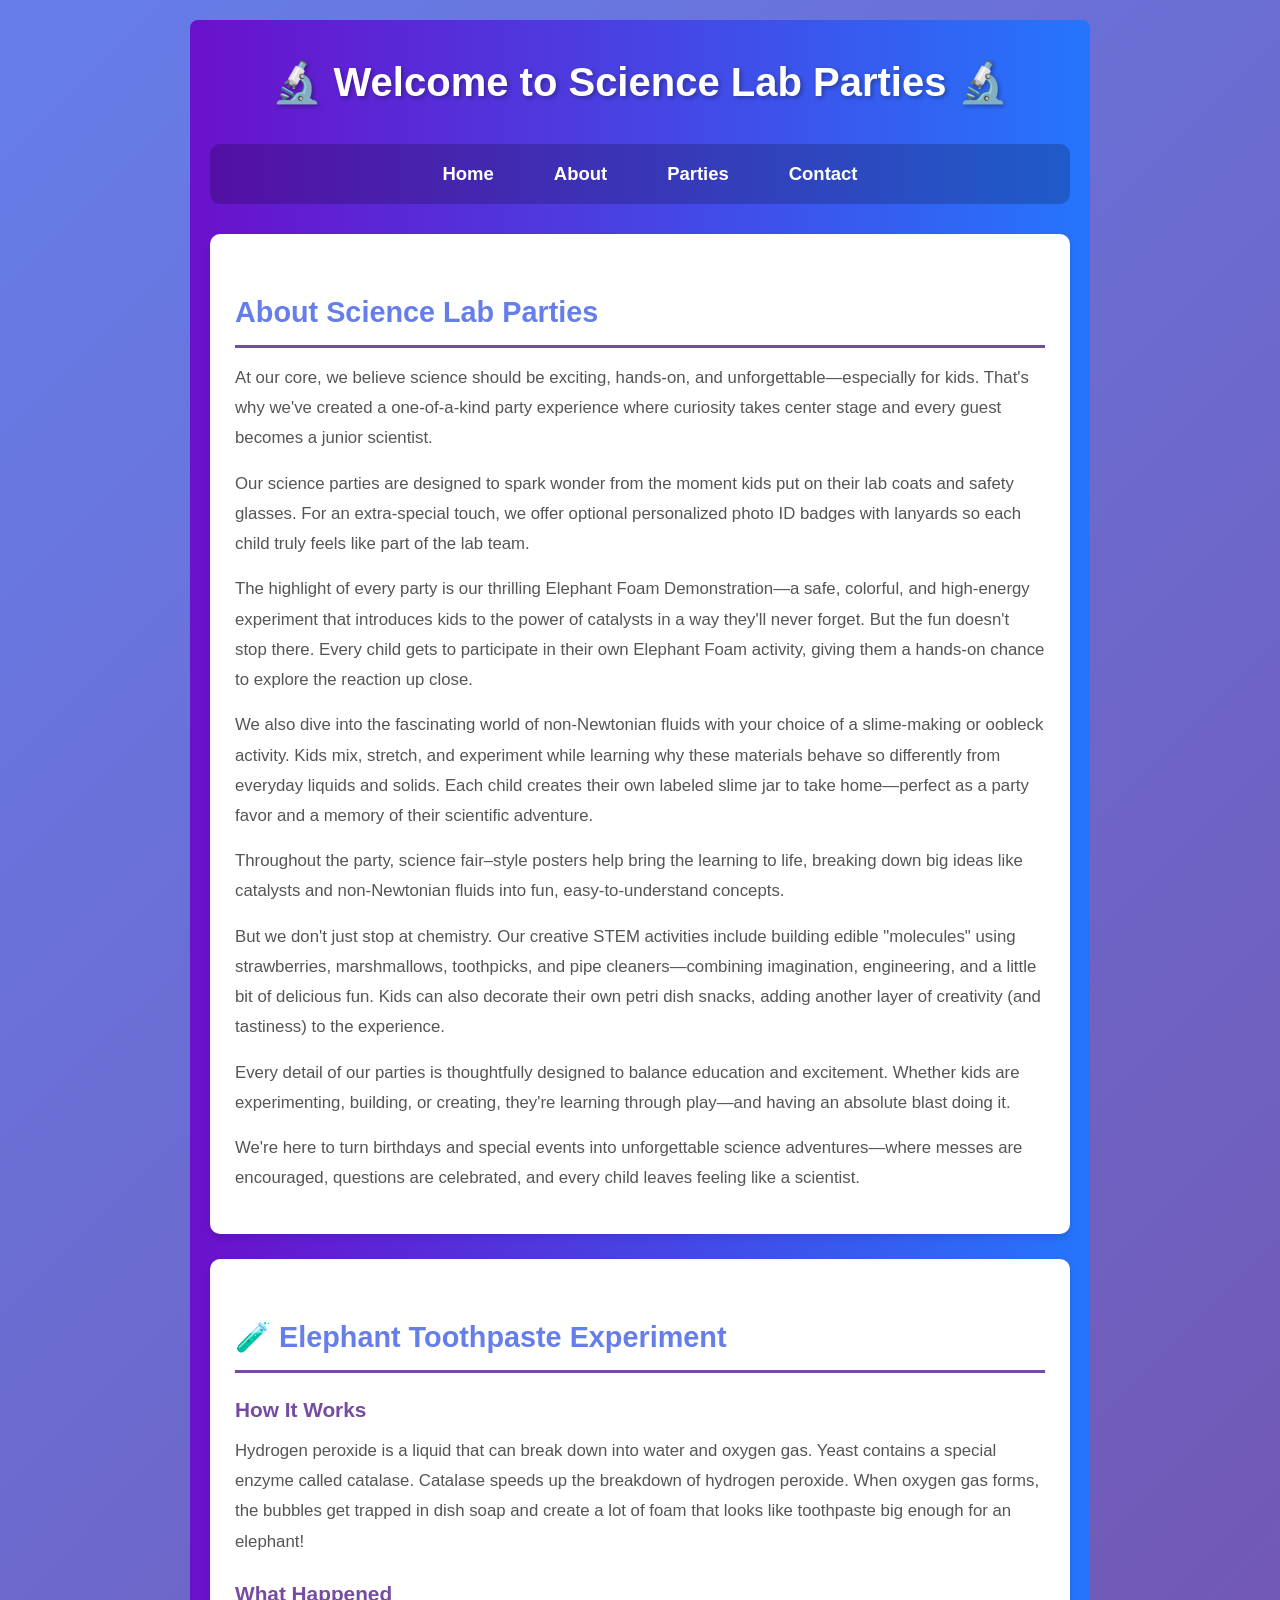
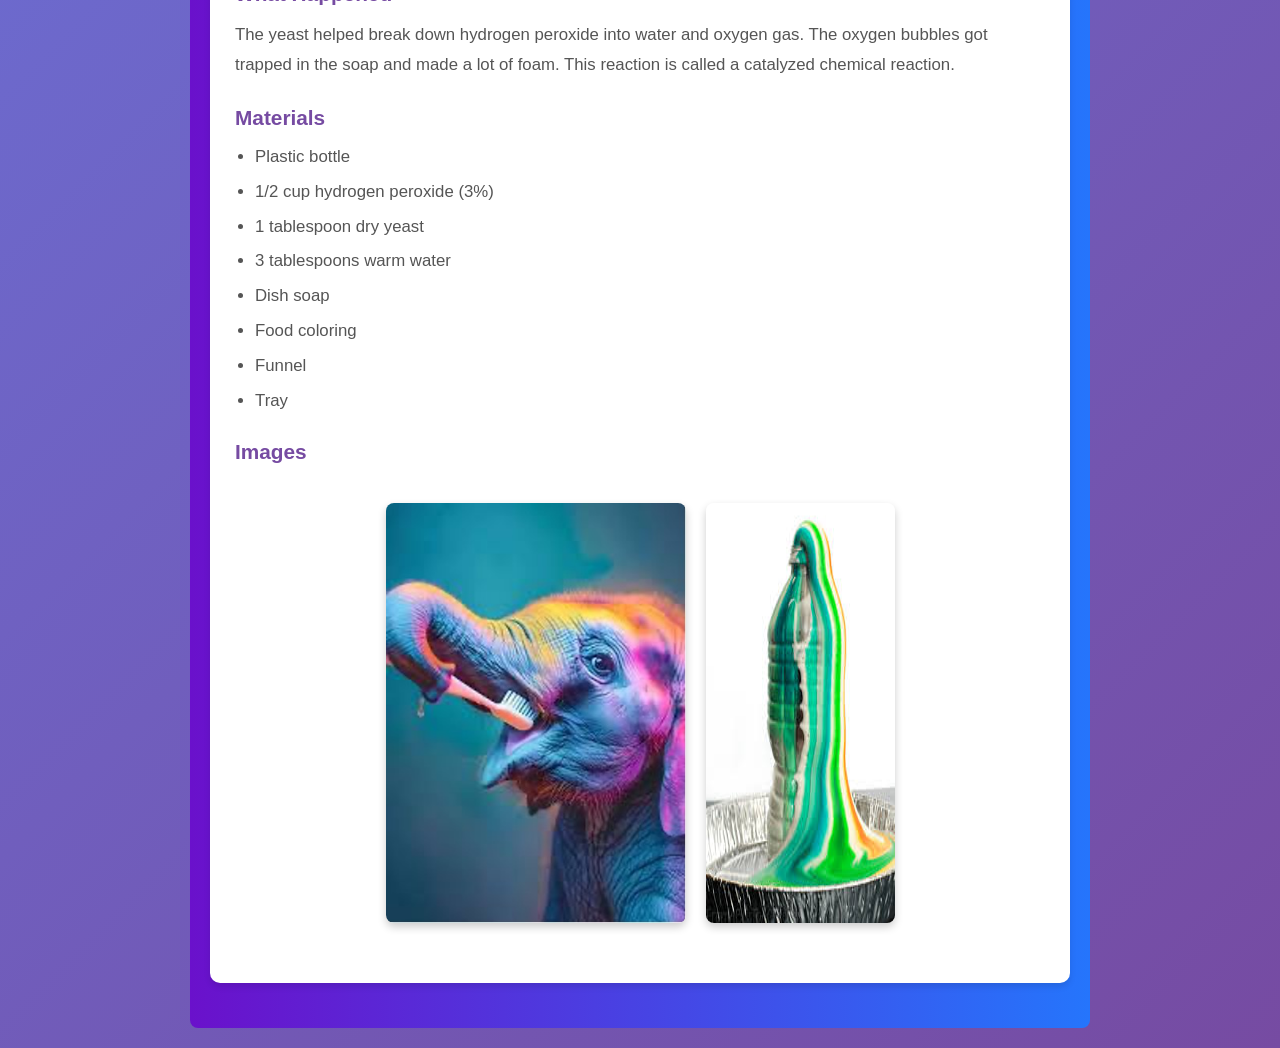
<file: index.html>
<!DOCTYPE html>
<html>
<head>
    <title>Science Lab Parties</title>
    <link rel="stylesheet" type="text/css" href="css/styles.css">
    <style>
        * {
            margin: 0;
            padding: 0;
            box-sizing: border-box;
        }
        
        body {
            font-family: 'Arial', sans-serif;
            background: linear-gradient(135deg, #667eea 0%, #764ba2 100%);
            color: #333;
            line-height: 1.6;
            min-height: 100vh;
            padding: 20px;
        }
        
        .container {
            max-width: 900px;
            margin: 0 auto;
        }
        
        h1 {
            text-align: center;
            color: #fff;
            font-size: 2.5em;
            margin-bottom: 30px;
            text-shadow: 2px 2px 4px rgba(0,0,0,0.3);
        }
        
        h2 {
            color: #667eea;
            font-size: 1.8em;
            margin-top: 30px;
            margin-bottom: 15px;
            border-bottom: 3px solid #764ba2;
            padding-bottom: 10px;
        }
        
        h3 {
            color: #764ba2;
            font-size: 1.3em;
            margin-top: 20px;
            margin-bottom: 10px;
        }
        
        p {
            color: #555;
            margin-bottom: 15px;
            font-size: 1.05em;
            line-height: 1.8;
        }
        
        nav {
            background-color: rgba(0,0,0,0.2);
            padding: 15px;
            border-radius: 10px;
            margin-bottom: 30px;
        }
        
        nav ul {
            list-style: none;
            display: flex;
            justify-content: center;
            flex-wrap: wrap;
        }
        
        nav ul li {
            margin: 0 15px;
        }
        
        nav a {
            color: #fff;
            text-decoration: none;
            font-weight: bold;
            font-size: 1.1em;
            padding: 8px 15px;
            border-radius: 5px;
            transition: background 0.3s;
        }
        
        nav a:hover {
            background-color: rgba(255,255,255,0.2);
        }
        
        section {
            background-color: #fff;
            padding: 25px;
            margin-bottom: 25px;
            border-radius: 10px;
            box-shadow: 0 4px 6px rgba(0,0,0,0.1);
        }
        
        ul {
            margin-left: 20px;
            color: #555;
        }
        
        ul li {
            margin-bottom: 8px;
            font-size: 1.05em;
        }
        
        img {
            max-width: 100%;
            height: auto;
            border-radius: 8px;
            box-shadow: 0 4px 8px rgba(0,0,0,0.2);
            margin: 15px 0;
        }
        
        .image-container {
            display: flex;
            justify-content: center;
            flex-wrap: wrap;
            gap: 20px;
            margin: 20px 0;
        }
        
        .image-container img {
            max-width: 300px;
            height: auto;
        }
        
        a {
            color: #667eea;
        }
        
        a:hover {
            text-decoration: underline;
        }
        
        @media (max-width: 600px) {
            h1 {
                font-size: 1.8em;
            }
            
            h2 {
                font-size: 1.4em;
            }
            
            nav ul {
                flex-direction: column;
                align-items: center;
            }
            
            nav ul li {
                margin: 5px 0;
            }
            
            .image-container img {
                max-width: 250px;
            }
        }
    </style>
</head>
<body>
    <div class="container">
        <h1>🔬 Welcome to Science Lab Parties 🔬</h1>
        
        <nav>
            <ul>
                <li><a href="index.html">Home</a></li>
                <li><a href="about.html">About</a></li>
                <li><a href="parties.html">Parties</a></li>
                <li><a href="contact.html">Contact</a></li>
            </ul>
        </nav>

        <section>
            <h2>About Science Lab Parties</h2>
            
            <p>At our core, we believe science should be exciting, hands-on, and unforgettable—especially for kids. That's why we've created a one-of-a-kind party experience where curiosity takes center stage and every guest becomes a junior scientist.</p>

            <p>Our science parties are designed to spark wonder from the moment kids put on their lab coats and safety glasses. For an extra-special touch, we offer optional personalized photo ID badges with lanyards so each child truly feels like part of the lab team.</p>

            <p>The highlight of every party is our thrilling Elephant Foam Demonstration—a safe, colorful, and high-energy experiment that introduces kids to the power of catalysts in a way they'll never forget. But the fun doesn't stop there. Every child gets to participate in their own Elephant Foam activity, giving them a hands-on chance to explore the reaction up close.</p>

            <p>We also dive into the fascinating world of non-Newtonian fluids with your choice of a slime-making or oobleck activity. Kids mix, stretch, and experiment while learning why these materials behave so differently from everyday liquids and solids. Each child creates their own labeled slime jar to take home—perfect as a party favor and a memory of their scientific adventure.</p>

            <p>Throughout the party, science fair–style posters help bring the learning to life, breaking down big ideas like catalysts and non-Newtonian fluids into fun, easy-to-understand concepts.</p>

            <p>But we don't just stop at chemistry. Our creative STEM activities include building edible "molecules" using strawberries, marshmallows, toothpicks, and pipe cleaners—combining imagination, engineering, and a little bit of delicious fun. Kids can also decorate their own petri dish snacks, adding another layer of creativity (and tastiness) to the experience.</p>

            <p>Every detail of our parties is thoughtfully designed to balance education and excitement. Whether kids are experimenting, building, or creating, they're learning through play—and having an absolute blast doing it.</p>

            <p>We're here to turn birthdays and special events into unforgettable science adventures—where messes are encouraged, questions are celebrated, and every child leaves feeling like a scientist.</p>
        </section>

        <section>
            <h2>🧪 Elephant Toothpaste Experiment</h2>

            <h3>How It Works</h3>
            <p>Hydrogen peroxide is a liquid that can break down into water and oxygen gas. Yeast contains a special enzyme called catalase. Catalase speeds up the breakdown of hydrogen peroxide. When oxygen gas forms, the bubbles get trapped in dish soap and create a lot of foam that looks like toothpaste big enough for an elephant!</p>

            <h3>What Happened</h3>
            <p>The yeast helped break down hydrogen peroxide into water and oxygen gas. The oxygen bubbles got trapped in the soap and made a lot of foam. This reaction is called a catalyzed chemical reaction.</p>

            <h3>Materials</h3>
            <ul>
                <li>Plastic bottle</li>
                <li>1/2 cup hydrogen peroxide (3%)</li>
                <li>1 tablespoon dry yeast</li>
                <li>3 tablespoons warm water</li>
                <li>Dish soap</li>
                <li>Food coloring</li>
                <li>Funnel</li>
                <li>Tray</li>
            </ul>

            <h3>Images</h3>
            <div class="image-container">
                <img src="pics%20for%20web/Picture1.jpg" alt="Elephant Toothpaste 1">
                <img src="pics%20for%20web/images%20(1).jpeg" alt="Elephant Toothpaste 2">
            </div>
        </section>
    </div>
</body>
</html>
</file>
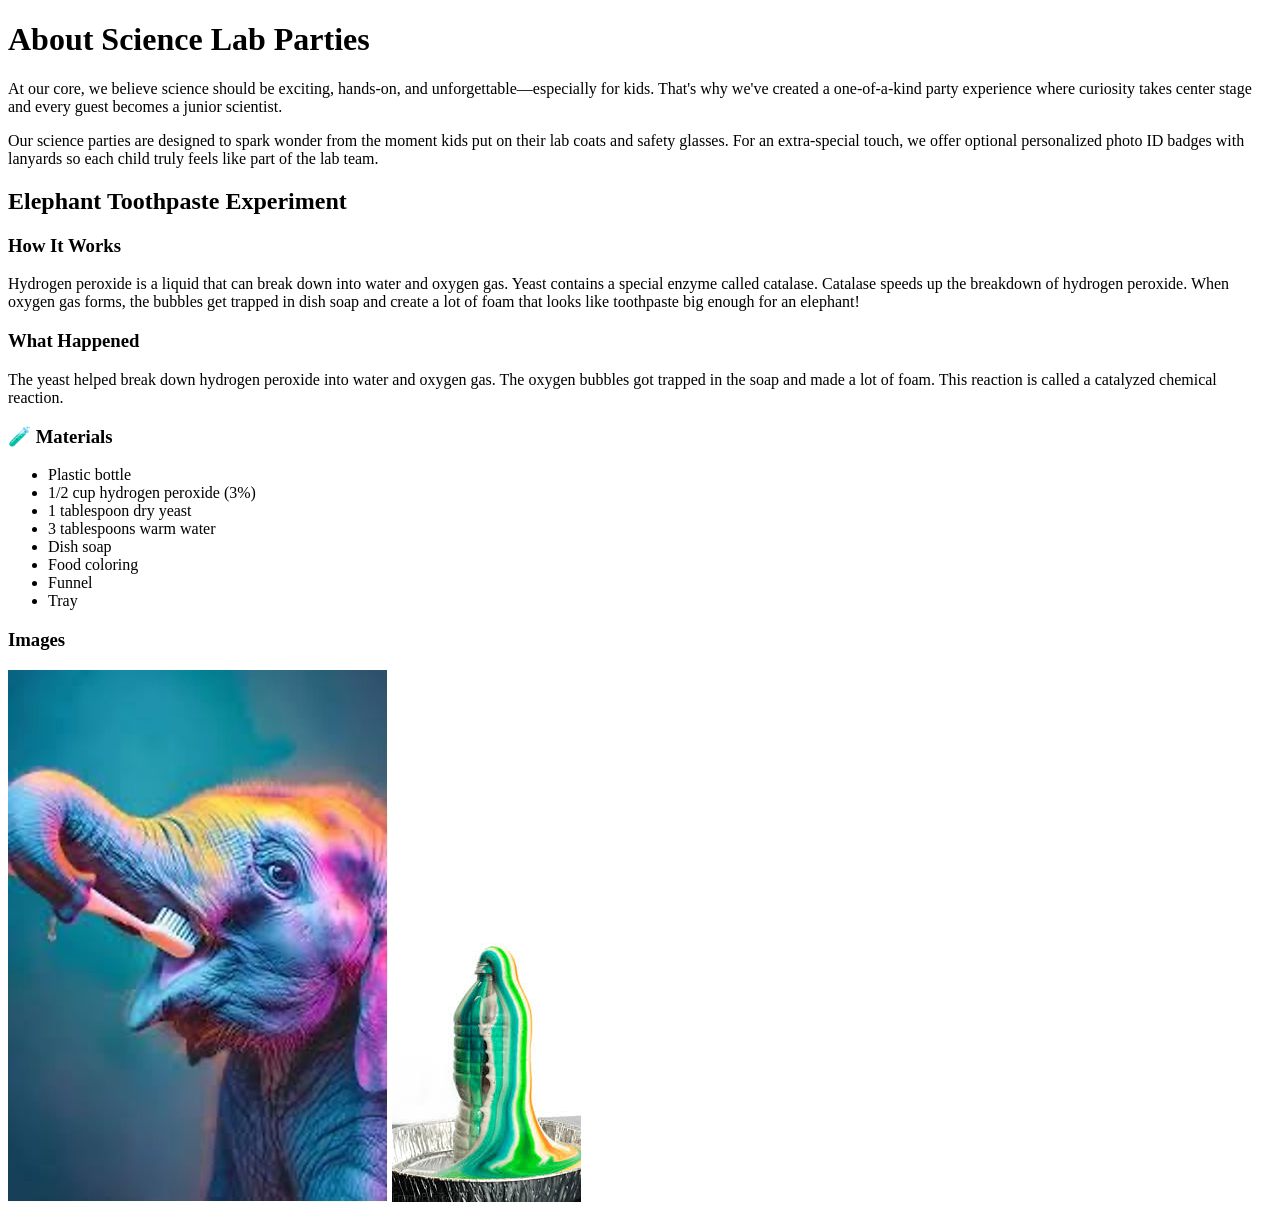
<file: about.html>
<!DOCTYPE html>
<html>
<head>
    <title>About Science Lab Parties</title>
</head>
<body>
    <h1>About Science Lab Parties</h1>
    
    <p>At our core, we believe science should be exciting, hands-on, and unforgettable—especially for kids. That's why we've created a one-of-a-kind party experience where curiosity takes center stage and every guest becomes a junior scientist.</p>

    <p>Our science parties are designed to spark wonder from the moment kids put on their lab coats and safety glasses. For an extra-special touch, we offer optional personalized photo ID badges with lanyards so each child truly feels like part of the lab team.</p>

    <h2>Elephant Toothpaste Experiment</h2>
    
    <h3>How It Works</h3>
    <p>Hydrogen peroxide is a liquid that can break down into water and oxygen gas. Yeast contains a special enzyme called catalase. Catalase speeds up the breakdown of hydrogen peroxide. When oxygen gas forms, the bubbles get trapped in dish soap and create a lot of foam that looks like toothpaste big enough for an elephant!</p>

    <h3>What Happened</h3>
    <p>The yeast helped break down hydrogen peroxide into water and oxygen gas. The oxygen bubbles got trapped in the soap and made a lot of foam. This reaction is called a catalyzed chemical reaction.</p>

    <h3>🧪 Materials</h3>
    <ul>
        <li>Plastic bottle</li>
        <li>1/2 cup hydrogen peroxide (3%)</li>
        <li>1 tablespoon dry yeast</li>
        <li>3 tablespoons warm water</li>
        <li>Dish soap</li>
        <li>Food coloring</li>
        <li>Funnel</li>
        <li>Tray</li>
    </ul>

    <h3>Images</h3>
    <img src="pics for web/Picture1.jpg" alt="Elephant Toothpaste 1" />
    <img src="pics for web/images (1).jpeg" alt="Elephant Toothpaste 2" />

</body>
</html>
</file>
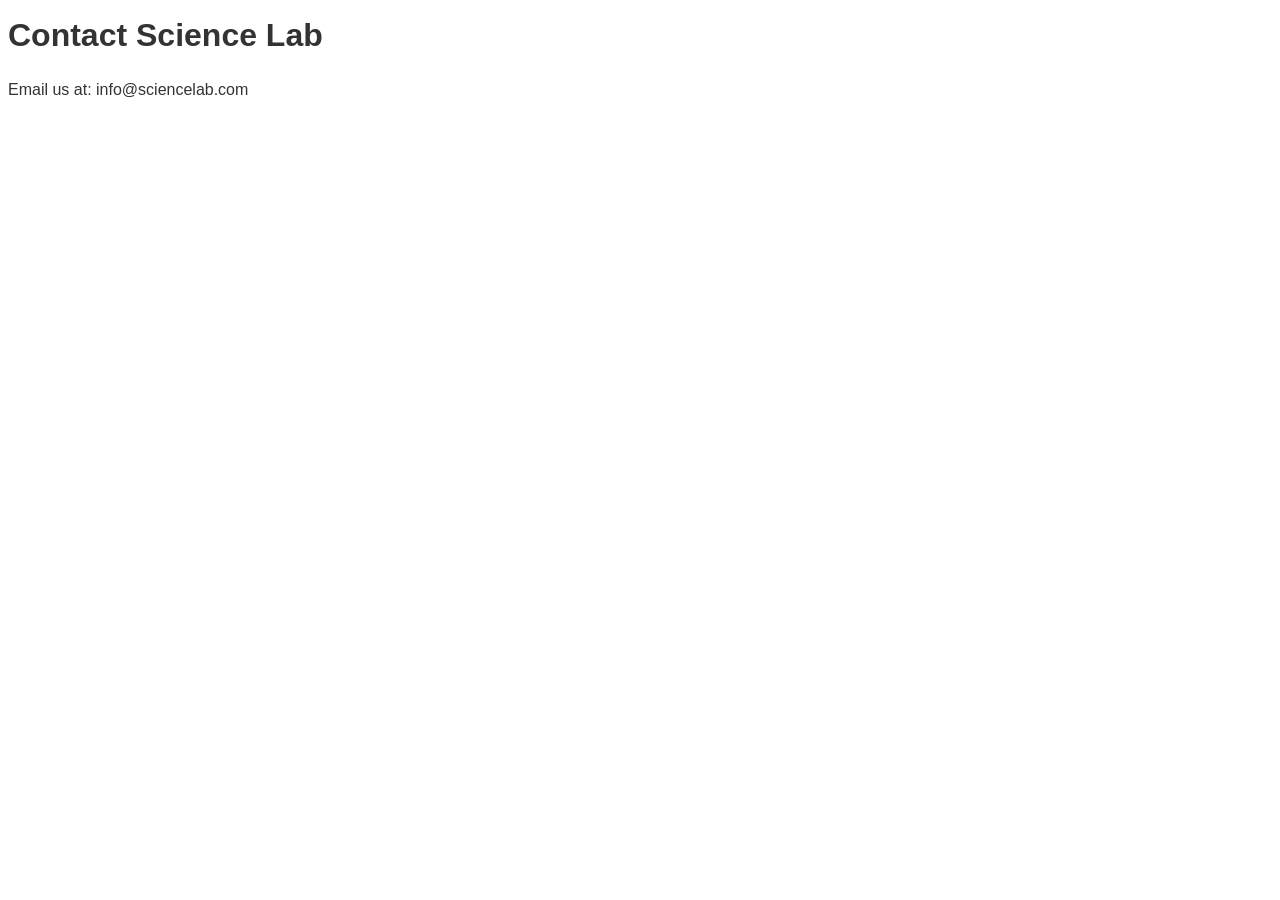
<file: contact.html>
<!DOCTYPE html>
<html>
<head>
    <title>Contact Us</title>
    <link rel="stylesheet" type="text/css" href="css/styles.css">
</head>
<body>
    <h1>Contact Science Lab</h1>
    <p>Email us at: info@sciencelab.com</p>
</body>
</html>
</file>
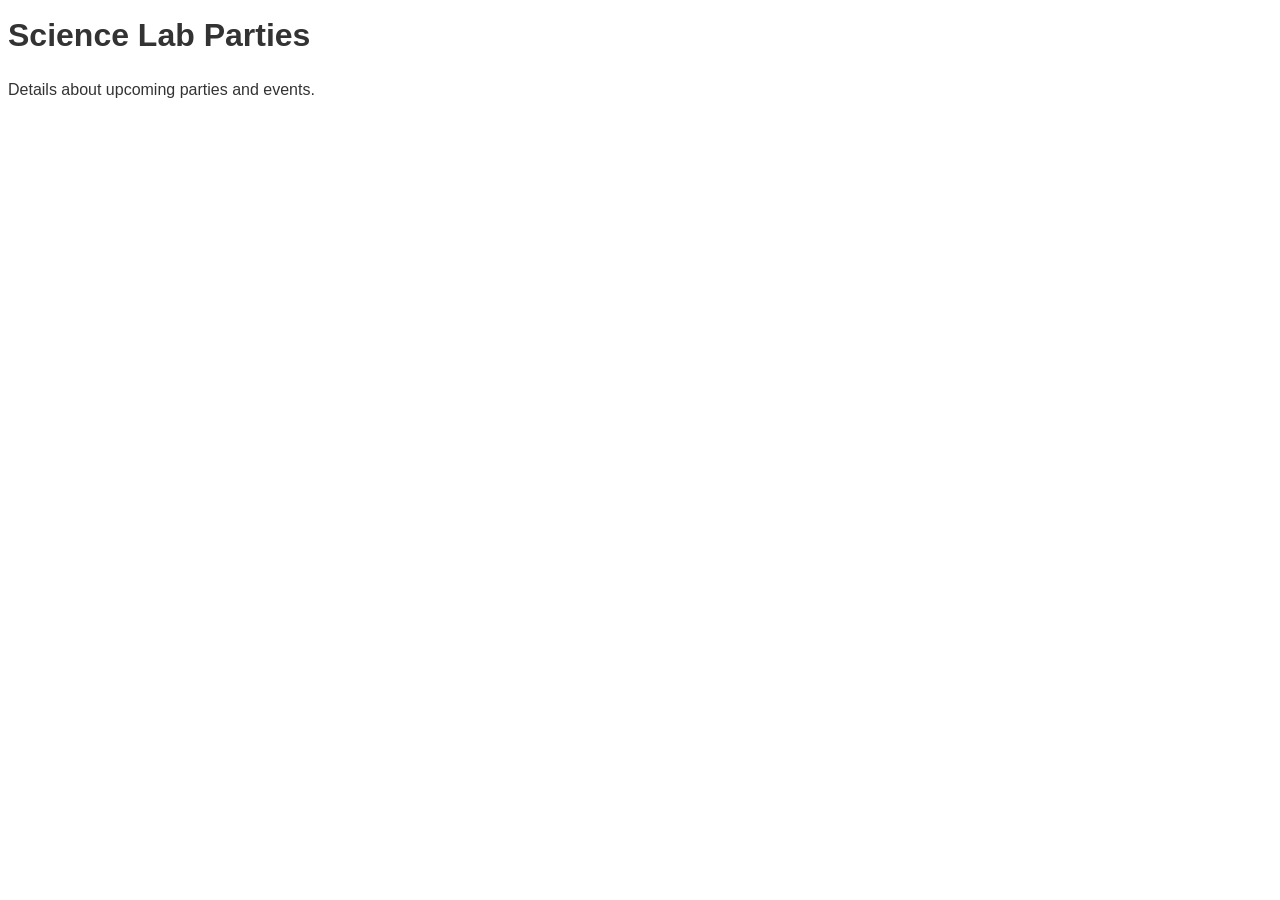
<file: parties.html>
<!DOCTYPE html>
<html>
<head>
    <title>Parties</title>
    <link rel="stylesheet" type="text/css" href="css/styles.css">
</head>
<body>
    <h1>Science Lab Parties</h1>
    <p>Details about upcoming parties and events.</p>
</body>
</html>
</file>
<file: css/styles.css>
.container {
    background: linear-gradient(to right, #6a11cb, #2575fc);
    padding: 20px;
    border-radius: 8px;
    max-width: 1200px;
    margin: auto;
}

.content-box {
    background-color: white;
    box-shadow: 0 2px 10px rgba(0, 0, 0, 0.1);
    border-radius: 5px;
    padding: 20px;
    margin-bottom: 20px;
}

body {
    font-family: 'Arial', sans-serif;
    line-height: 1.6;
    color: #333;
}

h1, h2, h3, h4 {
    font-family: 'Helvetica Neue', Arial, sans-serif;
    margin: 10px 0;
}

img {
    max-width: 100%;
    height: auto;
    border-radius: 5px;
}

@media (max-width: 768px) {
    .container {
        padding: 10px;
    }

    .content-box {
        padding: 15px;
    }
}
</file>
